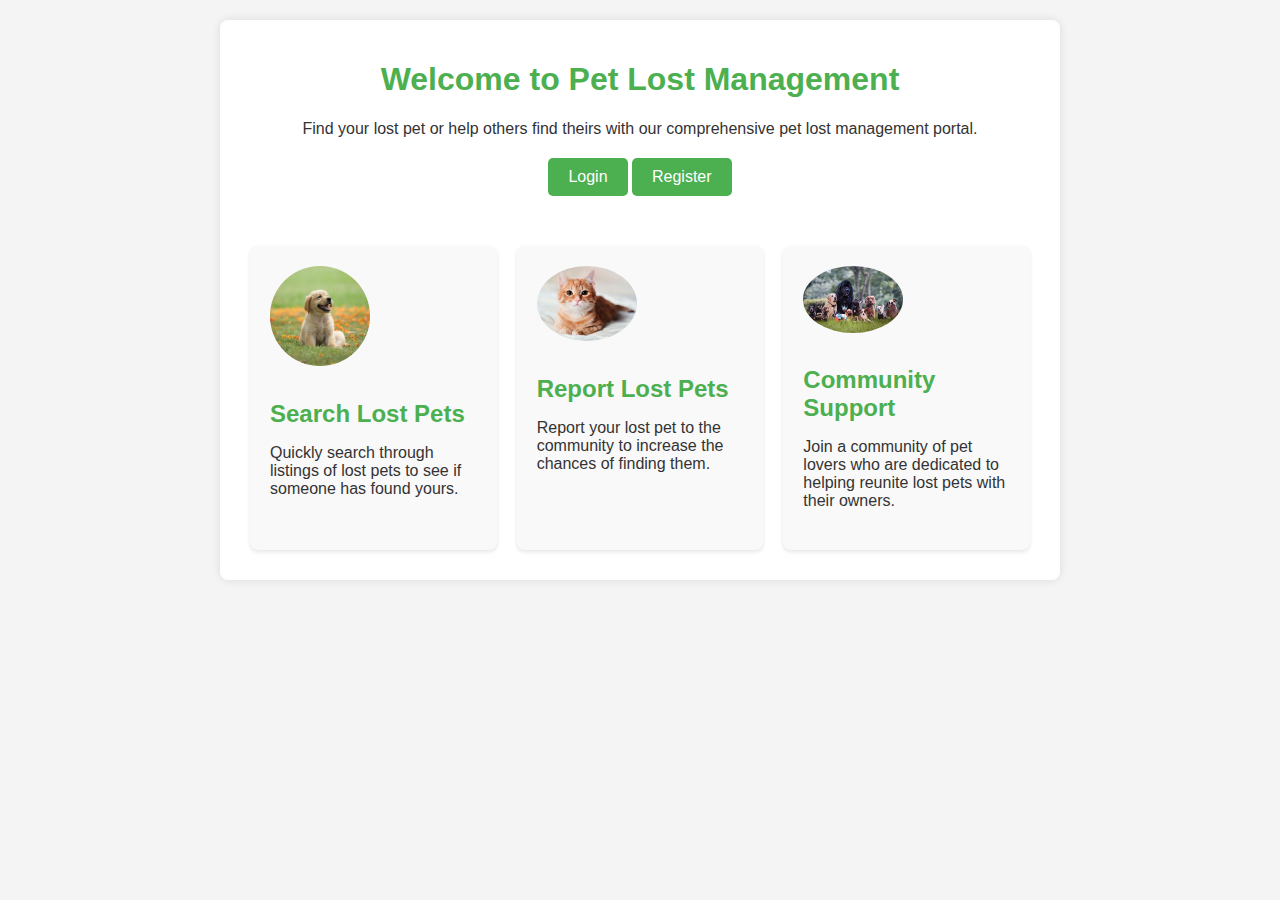
<file: index.html>
<!DOCTYPE html>
<html lang="en">
<head>
<meta charset="UTF-8">
<meta name="viewport" content="width=device-width, initial-scale=1.0">
<title>Pet Lost Management Portal</title>
<link rel="stylesheet" href="https://cdnjs.cloudflare.com/ajax/libs/font-awesome/5.15.4/css/all.min.css">
<style>
  body {
    font-family: Arial, sans-serif;
    margin: 0;
    padding: 0;
    background-color: #f4f4f4;
    color: #333;
  }
  .container {
    max-width: 800px;
    margin: 20px auto;
    padding: 20px;
    background-color: #fff;
    border-radius: 8px;
    box-shadow: 0 0 10px rgba(0, 0, 0, 0.1);
    text-align: center;
  }
  h1, h2 {
    color: #4caf50;
  }
  p {
    margin-bottom: 20px;
  }
  .btn {
    display: inline-block;
    padding: 10px 20px;
    background-color: #4caf50;
    color: #fff;
    text-decoration: none;
    border-radius: 5px;
    transition: background-color 0.3s ease;
  }
  .btn:hover {
    background-color: #45a049;
  }
  .features {
    margin-top: 40px;
    display: flex;
    justify-content: space-around;
    flex-wrap: wrap;
  }
  .feature {
    flex: 1;
    margin: 10px;
    padding: 20px;
    background-color: #f9f9f9;
    border-radius: 8px;
    box-shadow: 0 2px 4px rgba(0, 0, 0, 0.1);
    text-align: left;
    transition: transform 0.3s ease;
  }
  .feature:hover {
    transform: translateY(-5px);
  }
  .feature img {
    width: 100px;
    border-radius: 50%;
    margin-bottom: 10px;
  }
  .feature h2 {
    font-size: 24px;
    margin-bottom: 10px;
  }
  .feature p {
    font-size: 16px;
  }
</style>
</head>
<body>
<div class="container">
  <h1>Welcome to Pet Lost Management</h1>
  <p>Find your lost pet or help others find theirs with our comprehensive pet lost management portal.</p>
  <a href="login.html" class="btn">Login</a>
  <a href="reg.html" class="btn">Register</a>
  <div class="features">
    <div class="feature">
      <img src="dog-puppy-on-garden-royalty-free-image-1586966191.jpg" alt="Search Lost Pets">
      <h2>Search Lost Pets</h2>
      <p>Quickly search through listings of lost pets to see if someone has found yours.</p>
    </div>
    <div class="feature">
      <img src="beautiful-smooth-haired-red-cat-lies-on-the-sofa-royalty-free-image-1678488026.jpg" alt="Report Lost Pets">
      <h2>Report Lost Pets</h2>
      <p>Report your lost pet to the community to increase the chances of finding them.</p>
    </div>
    <div class="feature">
      <img src="dog breeds on lawn.webp" alt="Community Support">
      <h2>Community Support</h2>
      <p>Join a community of pet lovers who are dedicated to helping reunite lost pets with their owners.</p>
    </div>
  </div>
</div>
</body>
</html>
</file>
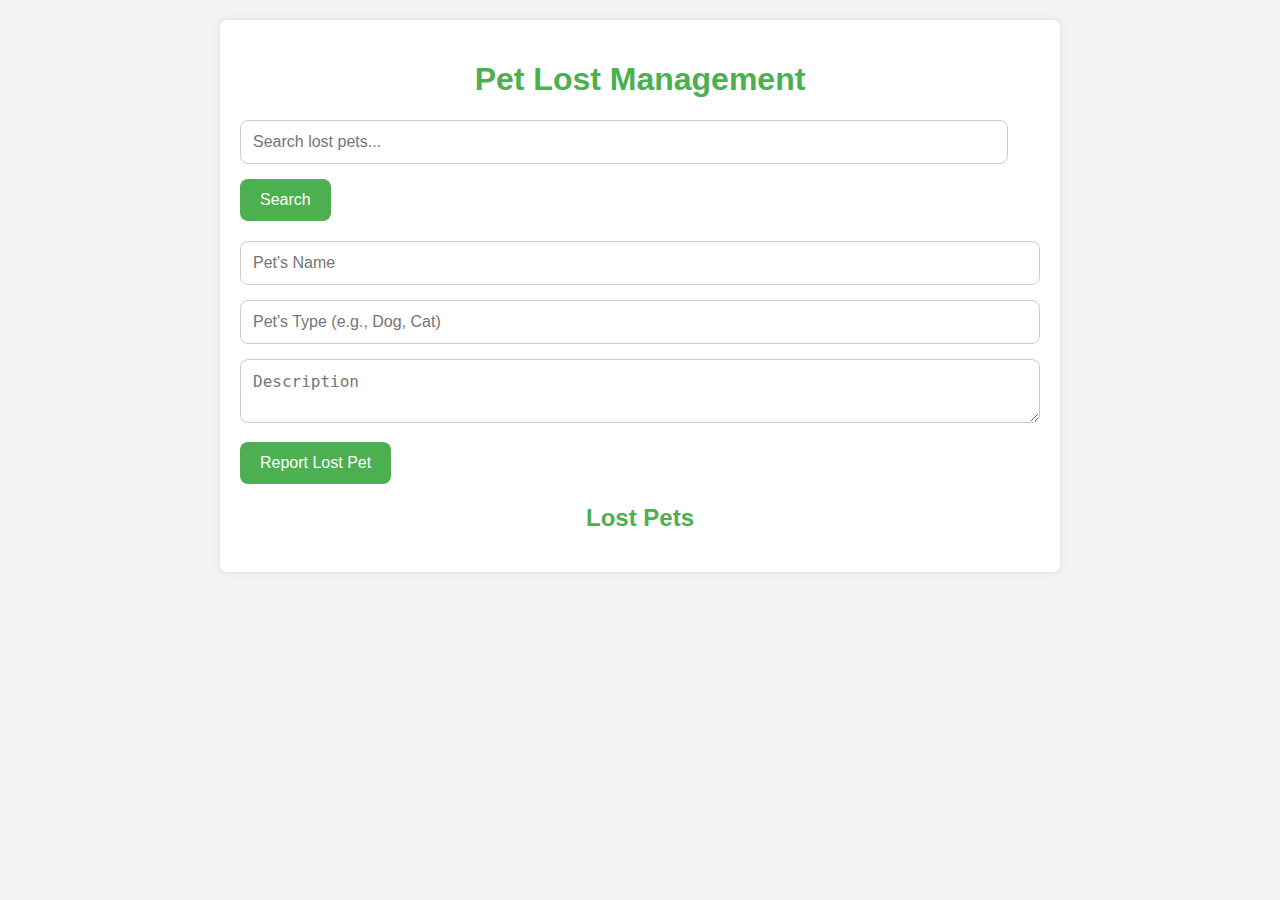
<file: logic.html>
<!DOCTYPE html>
<html lang="en">
<head>
<meta charset="UTF-8">
<meta name="viewport" content="width=device-width, initial-scale=1.0">
<title>Pet Lost Management</title>
<link rel="stylesheet" href="https://cdnjs.cloudflare.com/ajax/libs/font-awesome/5.15.4/css/all.min.css">
<style>
  /* Global Styles */
  body {
    font-family: 'Segoe UI', Tahoma, Geneva, Verdana, sans-serif;
    margin: 0;
    padding: 0;
    background-color: #f4f4f4;
    color: #333;
  }
  .container {
    max-width: 800px;
    margin: 20px auto;
    padding: 20px;
    background-color: #fff;
    border-radius: 8px;
    box-shadow: 0 0 10px rgba(0, 0, 0, 0.1);
  }
  h1, h2 {
    text-align: center;
    color: #4caf50;
  }
  /* Form Styles */
  form {
    margin-bottom: 20px;
  }
  input[type="text"], textarea {
    width: 100%;
    padding: 12px;
    margin-bottom: 15px;
    border: 1px solid #ccc;
    border-radius: 8px;
    box-sizing: border-box;
    font-size: 16px;
  }
  input[type="submit"] {
    background-color: #4caf50;
    color: #fff;
    border: none;
    padding: 12px 20px;
    cursor: pointer;
    border-radius: 8px;
    transition: background-color 0.3s ease;
    font-size: 16px;
  }
  input[type="submit"]:hover {
    background-color: #45a049;
  }
  /* Lost Pets List Styles */
  .lost-pets {
    list-style: none;
    padding: 0;
  }
  .lost-pets li {
    background-color: #f9f9f9;
    padding: 20px;
    margin-bottom: 20px;
    border-radius: 8px;
    box-shadow: 0 2px 4px rgba(0, 0, 0, 0.1);
  }
  .pet-details {
    display: flex;
    justify-content: space-between;
    align-items: center;
    margin-bottom: 10px;
  }
  .pet-details i {
    color: #4caf50;
    margin-right: 5px;
  }
  /* Search Bar Styles */
  .search-bar {
    margin-bottom: 20px;
  }
  .search-bar input[type="text"] {
    width: calc(100% - 32px);
    padding: 12px;
    border: 1px solid #ccc;
    border-radius: 8px;
    box-sizing: border-box;
    font-size: 16px;
  }
  .search-bar button {
    background-color: #4caf50;
    color: #fff;
    border: none;
    padding: 12px 20px;
    cursor: pointer;
    border-radius: 8px;
    transition: background-color 0.3s ease;
    font-size: 16px;
  }
  .search-bar button:hover {
    background-color: #45a049;
  }
</style>
</head>
<body>
<div class="container">
  <h1>Pet Lost Management</h1>
  <div class="search-bar">
    <input type="text" id="searchInput" placeholder="Search lost pets...">
    <button onclick="searchLostPets()">Search</button>
  </div>
  <form id="lostPetForm">
    <input type="text" id="petName" placeholder="Pet's Name" required><br>
    <input type="text" id="petType" placeholder="Pet's Type (e.g., Dog, Cat)" required><br>
    <textarea id="description" placeholder="Description" required></textarea><br>
    <input type="submit" value="Report Lost Pet">
  </form>
  <h2>Lost Pets</h2>
  <ul id="lostPetsList" class="lost-pets">
    <!-- Lost pet listings will be dynamically added here -->
  </ul>
</div>

<script>
  // Array to store lost pets
  let lostPets = [];

  // Function to display lost pets
  function displayLostPets() {
    const lostPetsList = document.getElementById('lostPetsList');
    lostPetsList.innerHTML = '';
    lostPets.forEach(pet => {
      const listItem = document.createElement('li');
      listItem.innerHTML = `
        <div class="pet-details">
          <div>
            <i class="fas fa-paw"></i><strong>${pet.name}</strong> (${pet.type})
          </div>
          <div>
            <i class="fas fa-map-marker-alt"></i> Location: Unknown
          </div>
        </div>
        <div>${pet.description}</div>
      `;
      lostPetsList.appendChild(listItem);
    });
  }

  // Function to handle form submission
  function reportLostPet(event) {
    event.preventDefault();
    const petName = document.getElementById('petName').value.trim();
    const petType = document.getElementById('petType').value.trim();
    const description = document.getElementById('description').value.trim();
    if (petName && petType && description) {
      const pet = {
        name: petName,
        type: petType,
        description: description
      };
      lostPets.push(pet);
      displayLostPets();
      // Clear form fields
      document.getElementById('lostPetForm').reset();
    } else {
      alert('Please fill in all fields.');
    }
  }

  // Function to handle search
  function searchLostPets() {
    const searchInput = document.getElementById('searchInput').value.trim().toLowerCase();
    const filteredPets = lostPets.filter(pet => {
      return pet.name.toLowerCase().includes(searchInput) || pet.type.toLowerCase().includes(searchInput) || pet.description.toLowerCase().includes(searchInput);
    });
    const lostPetsList = document.getElementById('lostPetsList');
    lostPetsList.innerHTML = '';
    if (filteredPets.length > 0) {
      filteredPets.forEach(pet => {
        const listItem = document.createElement('li');
        listItem.innerHTML = `
          <div class="pet-details">
            <div>
              <i class="fas fa-paw"></i><strong>${pet.name}</strong> (${pet.type})
            </div>
            <div>
              <i class="fas fa-map-marker-alt"></i> Location: Unknown
            </div>
          </div>
          <div>${pet.description}</div>
        `;
        lostPetsList.appendChild(listItem);
      });
    } else {
      const noResults = document.createElement('li');
      noResults.textContent = 'No matching pets found.';
      lostPetsList.appendChild(noResults);
    }
  }

  // Event listener for form submission
  document.getElementById('lostPetForm').addEventListener('submit', reportLostPet);
</script>
</body>
</html>
</file>
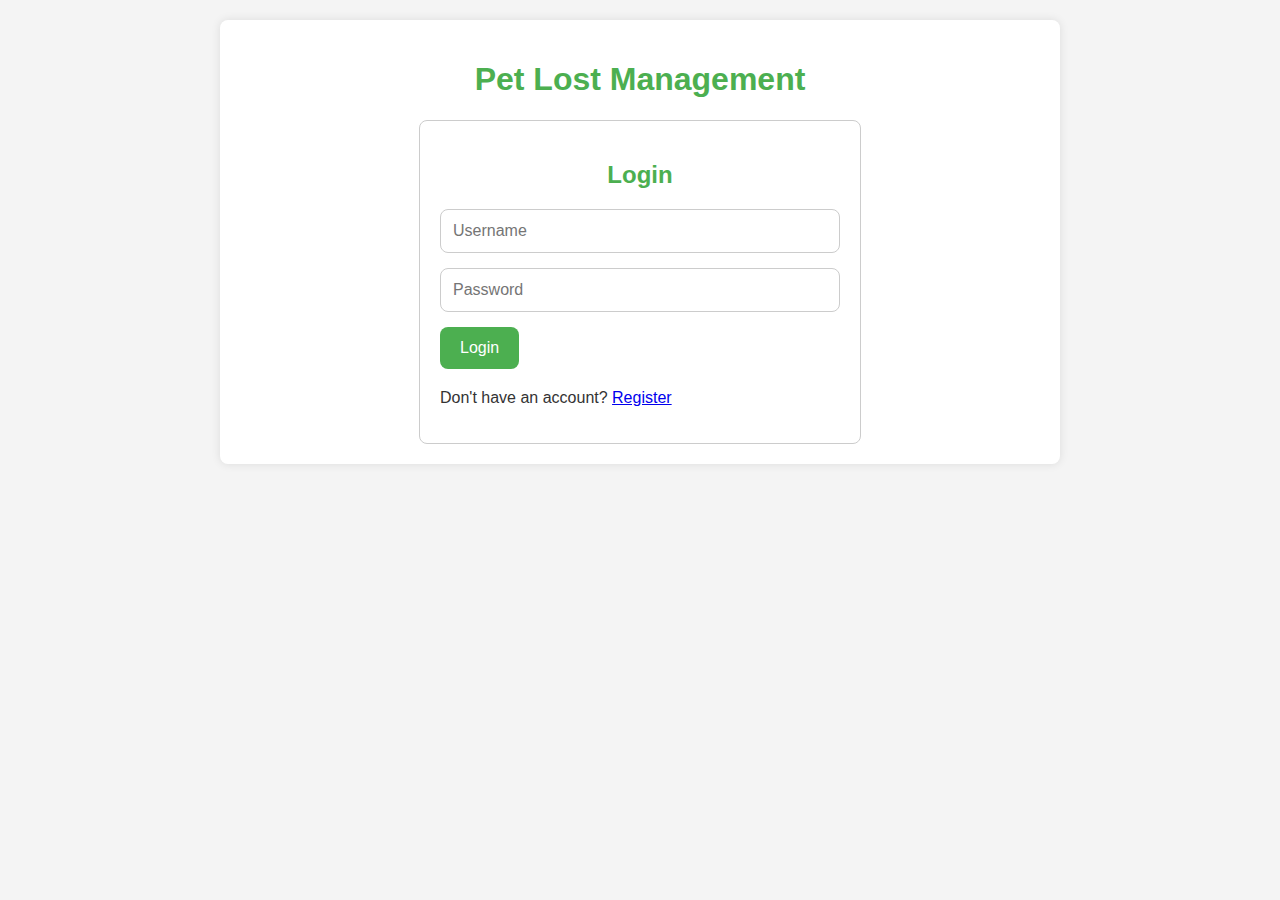
<file: login.html>
<!DOCTYPE html>
<html lang="en">
<head>
<meta charset="UTF-8">
<meta name="viewport" content="width=device-width, initial-scale=1.0">
<title>Pet Lost Management</title>
<link rel="stylesheet" href="https://cdnjs.cloudflare.com/ajax/libs/font-awesome/5.15.4/css/all.min.css">
<style>
  body {
    font-family: 'Segoe UI', Tahoma, Geneva, Verdana, sans-serif;
    margin: 0;
    padding: 0;
    background-color: #f4f4f4;
    color: #333;
  }
  .container {
    max-width: 800px;
    margin: 20px auto;
    padding: 20px;
    background-color: #fff;
    border-radius: 8px;
    box-shadow: 0 0 10px rgba(0, 0, 0, 0.1);
  }
  h1, h2 {
    text-align: center;
    color: #4caf50;
  }
  form {
    margin-bottom: 20px;
  }
  input[type="text"], input[type="password"], textarea {
    width: 100%;
    padding: 12px;
    margin-bottom: 15px;
    border: 1px solid #ccc;
    border-radius: 8px;
    box-sizing: border-box;
    font-size: 16px;
  }
  input[type="submit"] {
    background-color: #4caf50;
    color: #fff;
    border: none;
    padding: 12px 20px;
    cursor: pointer;
    border-radius: 8px;
    transition: background-color 0.3s ease;
    font-size: 16px;
  }
  input[type="submit"]:hover {
    background-color: #45a049;
  }
  .lost-pets {
    list-style: none;
    padding: 0;
  }
  .lost-pets li {
    background-color: #f9f9f9;
    padding: 20px;
    margin-bottom: 20px;
    border-radius: 8px;
    box-shadow: 0 2px 4px rgba(0, 0, 0, 0.1);
  }
  .pet-details {
    display: flex;
    justify-content: space-between;
    align-items: center;
    margin-bottom: 10px;
  }
  .pet-details i {
    color: #4caf50;
    margin-right: 5px;
  }
  .search-bar {
    margin-bottom: 20px;
  }
  .search-bar input[type="text"] {
    width: calc(100% - 32px);
    padding: 12px;
    border: 1px solid #ccc;
    border-radius: 8px;
    box-sizing: border-box;
    font-size: 16px;
  }
  .search-bar button {
    background-color: #4caf50;
    color: #fff;
    border: none;
    padding: 12px 20px;
    cursor: pointer;
    border-radius: 8px;
    transition: background-color 0.3s ease;
    font-size: 16px;
  }
  .search-bar button:hover {
    background-color: #45a049;
  }
  
  .auth-form {
    max-width: 400px;
    margin: 0 auto;
    padding: 20px;
    border: 1px solid #ccc;
    border-radius: 8px;
  }
</style>
</head>
<body>
<div class="container">
  <h1>Pet Lost Management</h1>
  <div class="auth-form" id="loginForm">
    <h2>Login</h2>
    <form>
      <input type="text" id="loginUsername" placeholder="Username" required><br>
      <input type="password" id="loginPassword" placeholder="Password" required><br>
      <input type="submit" value="Login" onclick="login(event)">
    </form>
    
    <p>Don't have an account? <a href="reg.html" onclick="showRegisterForm()">Register</a></p>
  </div>
  <div class="auth-form" id="registerForm" style="display: none;">
    <h2>Register</h2>
    <form>
      <input type="text" id="registerUsername" placeholder="Username" required><br>
      <input type="password" id="registerPassword" placeholder="Password" required><br>
      <input type="submit" value="Register" onclick="register(event)">
    </form>
    <p>Already have an account? <a href="#" onclick="showLoginForm()">Login</a></p>
  </div>
  
  <!-- Add the rest of the content here -->
  
</div>

<script>
  function login(event) {
    event.preventDefault();
    const username = document.getElementById('loginUsername').value.trim();
    const password = document.getElementById('loginPassword').value.trim();
    // Here you can add your authentication logic
    if (username && password) {
      alert(`Logging in with\nUsername: ${username}`);
      // Redirect to index.html upon successful login
      window.location.href = 'logic.html';
    } else {
      alert('Please enter a username and password.');
    }
  }
  
  function register(event) {
    event.preventDefault();
    const username = document.getElementById('registerUsername').value.trim();
    const password = document.getElementById('registerPassword').value.trim();
    // Here you can add your registration logic
    if (username && password) {
      alert(`Registration successful!\nUsername: ${username}\nPassword: ${password}`);
      // Redirect to login page or perform other actions upon successful registration
    } else {
      alert('Please enter a username and password.');
    }
  }
  
  function showRegisterForm() {
    document.getElementById('loginForm').style.display = 'none';
    document.getElementById('registerForm').style.display = 'block';
  }
  
  function showLoginForm() {
    document.getElementById('registerForm').style.display = 'none';
    document.getElementById('loginForm').style.display = 'block';
  }
</script>
</body>
</html>
</file>
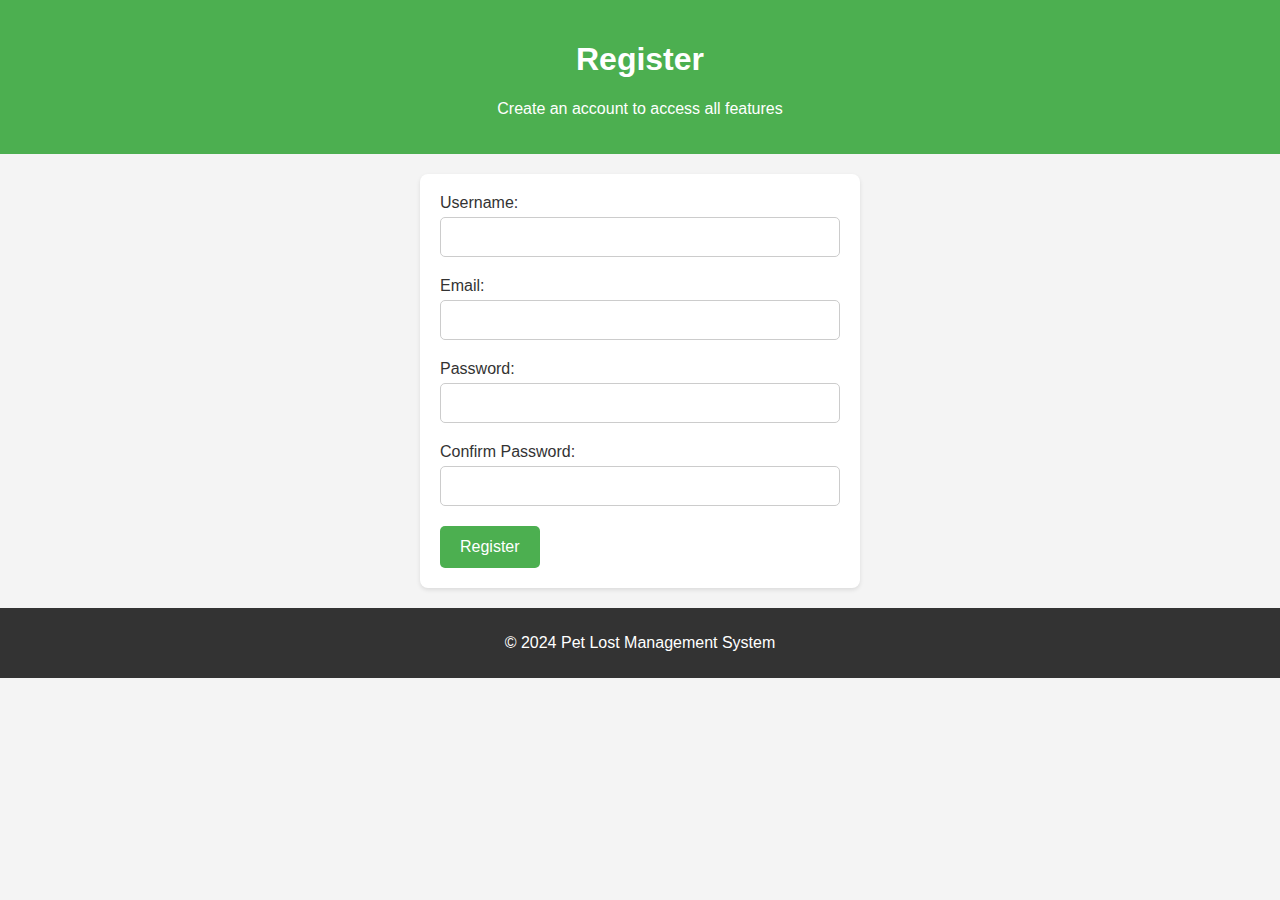
<file: reg.html>
<!DOCTYPE html>
<html lang="en">
<head>
<meta charset="UTF-8">
<meta name="viewport" content="width=device-width, initial-scale=1.0">
<title>Register - Pet Lost Management System</title>
<link rel="stylesheet" href="style.css">
</head>
<body>
  <header>
    <h1>Register</h1>
    <p>Create an account to access all features</p>
  </header>
  <section class="register-form">
    <form>
      <div class="form-group">
        <label for="username">Username:</label>
        <input type="text" id="username" name="username" required>
      </div>
      <div class="form-group">
        <label for="email">Email:</label>
        <input type="email" id="email" name="email" required>
      </div>
      <div class="form-group">
        <label for="password">Password:</label>
        <input type="password" id="password" name="password" required>
      </div>
      <div class="form-group">
        <label for="confirm-password">Confirm Password:</label>
        <input type="password" id="confirm-password" name="confirm-password" required>
      </div>
      <a href="login.html">
      <button type="button">Register</button>
      </a>
    </form>
  </section>
  <footer>
    <p>&copy; 2024 Pet Lost Management System</p>
  </footer>
</body>
</html>
</file>
<file: style.css>
body {
    font-family: Arial, sans-serif;
    margin: 0;
    padding: 0;
    background-color: #f4f4f4;
    color: #333;
  }
  
  header {
    background-color: #4caf50;
    color: #fff;
    padding: 20px;
    text-align: center;
  }
  
  .register-form {
    max-width: 400px;
    margin: 20px auto;
    padding: 20px;
    background-color: #fff;
    border-radius: 8px;
    box-shadow: 0 2px 4px rgba(0, 0, 0, 0.1);
  }
  
  .form-group {
    margin-bottom: 20px;
  }
  
  label {
    display: block;
    margin-bottom: 5px;
  }
  
  input[type="text"],
  input[type="email"],
  input[type="password"] {
    width: 100%;
    padding: 10px;
    border: 1px solid #ccc;
    border-radius: 5px;
    box-sizing: border-box;
    font-size: 16px;
  }
  
  button {
    background-color: #4caf50;
    color: #fff;
    border: none;
    padding: 12px 20px;
    cursor: pointer;
    border-radius: 5px;
    transition: background-color 0.3s ease;
    font-size: 16px;
  }
  
  button:hover {
    background-color: #45a049;
  }
  
  footer {
    background-color: #333;
    color: #fff;
    padding: 10px 0;
    text-align: center;
  }
</file>
